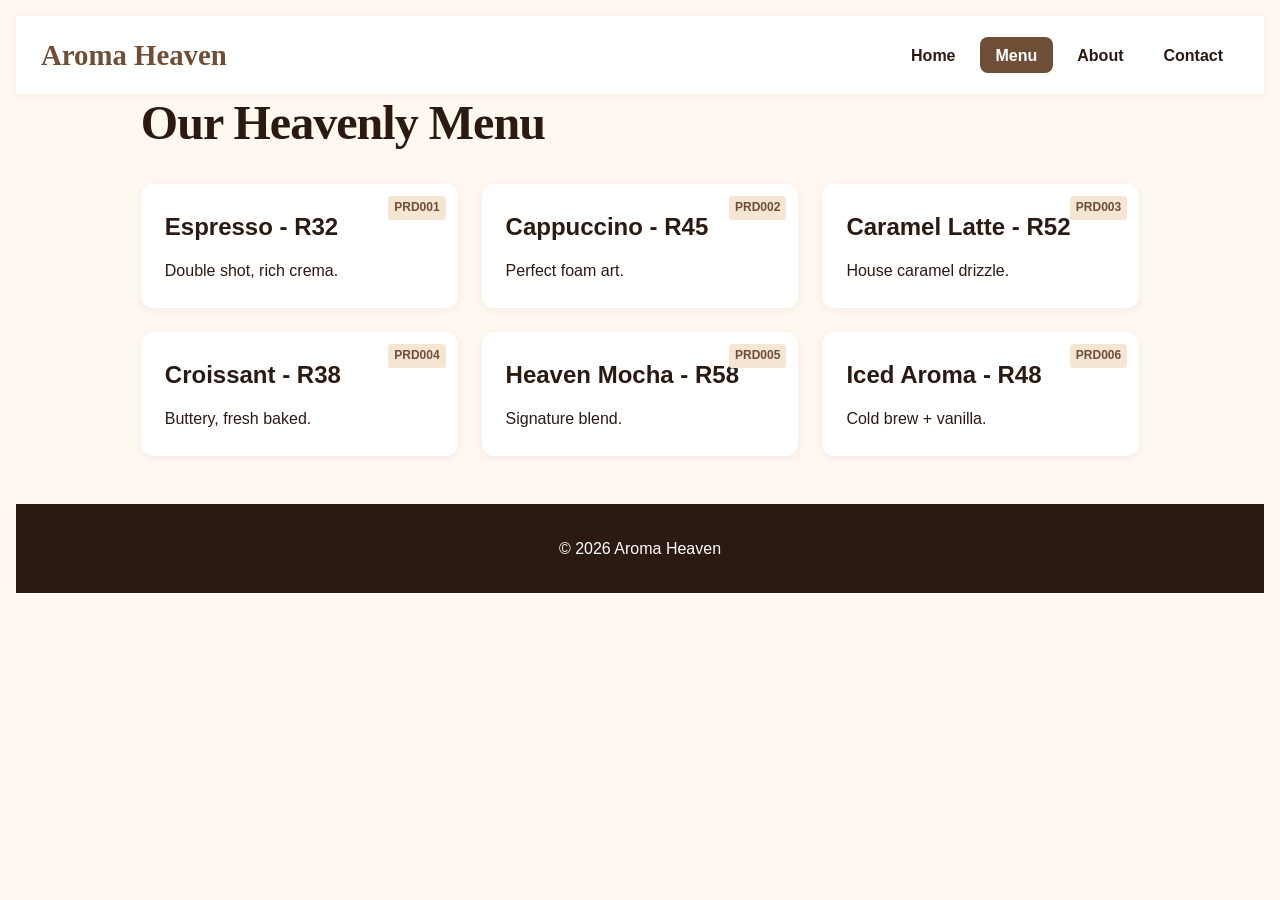
<file: menu.html>
<!DOCTYPE html>
<html lang="en">
<head><meta charset="UTF-8"><meta name="viewport" content="width=device-width, initial-scale=1.0"><title>Aroma Heaven | Menu</title><link rel="stylesheet" href="css/style.css"></head>
<body>
<header class="header"><nav class="navbar"><div class="logo">Aroma Heaven</div><ul class="nav-links"><li><a href="index.html">Home</a></li><li><a href="menu.html" class="active">Menu</a></li><li><a href="about.html">About</a></li><li><a href="contact.html">Contact</a></li></ul><button class="hamburger">☰</button></nav></header>
<main class="container"><h1>Our Heavenly Menu</h1><div class="features">
<div class="card"><span class="product-code">PRD001</span><h2>Espresso - R32</h2><p>Double shot, rich crema.</p></div>
<div class="card"><span class="product-code">PRD002</span><h2>Cappuccino - R45</h2><p>Perfect foam art.</p></div>
<div class="card"><span class="product-code">PRD003</span><h2>Caramel Latte - R52</h2><p>House caramel drizzle.</p></div>
<div class="card"><span class="product-code">PRD004</span><h2>Croissant - R38</h2><p>Buttery, fresh baked.</p></div>
<div class="card"><span class="product-code">PRD005</span><h2>Heaven Mocha - R58</h2><p>Signature blend.</p></div>
<div class="card"><span class="product-code">PRD006</span><h2>Iced Aroma - R48</h2><p>Cold brew + vanilla.</p></div>
</div></main>
<footer class="footer"><p>&copy; 2026 Aroma Heaven</p></footer>
<script>document.querySelector('.hamburger').onclick=()=>document.querySelector('.nav-links').classList.toggle('active')</script>
</body></html>
</file>
<file: css/style.css>
*{margin:0;padding:0;box-sizing:border-box}
:root{font-size:16px;--primary:#6F4E37;--light:#FFF8F0;--dark:#2b1a12;--gap:1.5rem}
body{font-family:'Poppins',sans-serif;font-size:1rem;line-height:1.6;color:var(--dark);background:var(--light);padding:1em}
h1{font-family:'Playfair Display',serif;font-size:2.5rem;line-height:1.2;letter-spacing:-.02em;margin-bottom:.5em}
h2{font-size:1.5rem;font-weight:600;margin-bottom:.5em}
.navbar{display:flex;justify-content:space-between;align-items:center;padding:1rem 2%;background:white;box-shadow:0 2px 10px rgba(0,0,0,.05)}
.nav-links{display:flex;gap:.5rem;list-style:none}
.nav-links a{text-decoration:none;color:var(--dark);font-weight:600;padding:.6em 1em;border-radius:.5em;transition:all .3s ease}
.nav-links a:hover{background:var(--primary);color:white;transform:translateY(-2px);box-shadow:0 4px 10px rgba(111,78,55,.3)}
.nav-links a.active{background:var(--primary);color:white}
.nav-links a:focus{outline:3px solid #d7b8a0}
.logo{font-family:'Playfair Display',serif;font-size:1.8rem;font-weight:700;color:var(--primary)}
.container{width:90%;max-width:75rem;margin:0 auto}
.hero{display:grid;grid-template-columns:1fr 1fr;gap:var(--gap);align-items:center;margin:2rem 0}
.features{display:grid;grid-template-columns:repeat(3,1fr);gap:1.5rem;margin-top:2rem}
.card{background:white;padding:1.5em;border-radius:.75em;box-shadow:0 2px 8px rgba(0,0,0,.06);position:relative}
.card:hover{box-shadow:0 8px 24px rgba(0,0,0,.12)}
.product-code{font-size:.75rem;font-weight:700;color:var(--primary);background:#f5e6d3;padding:.2em .5em;border-radius:.3em;position:absolute;top:1em;right:1em}
.btn{display:inline-block;padding:.75em 1.5em;background:var(--primary);color:white;border-radius:.5em;text-decoration:none;transition:.3s;margin-right:.5em}
.btn:hover{background:#5a3d2b;transform:translateY(-2px)}
.btn-outline{border:2px solid var(--primary);padding:.7em 1.4em;border-radius:.5em;text-decoration:none;color:var(--primary)}
.btn-outline:hover{background:var(--primary);color:white}
img{width:100%;height:auto;border-radius:.5em;display:block}
.footer{text-align:center;padding:2rem;margin-top:3rem;background:var(--dark);color:white}
.hamburger{display:none;font-size:1.5rem;background:none;border:none;cursor:pointer}
.contact-form{display:flex;flex-direction:column;gap:1em;margin-top:1em;background:white;padding:1.5em;border-radius:.75em;box-shadow:0 2px 8px rgba(0,0,0,.06)}
.contact-form input,.contact-form textarea,.contact-form select{padding:.8em;border:1px solid #ccc;border-radius:.5em;font-size:1rem}
.enquiry-code-box{background:#f5e6d3;padding:.8em;border-radius:.5em;font-weight:700;color:var(--primary);border:1px dashed var(--primary)}
@media(max-width:768px){h1{font-size:2rem}.hero{grid-template-columns:1fr}.features{grid-template-columns:1fr 1fr}.nav-links{display:none;flex-direction:column;position:absolute;top:60px;right:2%;background:white;padding:1em;width:50%;box-shadow:0 4px 20px rgba(0,0,0,.1)}.nav-links.active{display:flex}.hamburger{display:block}}
@media(max-width:480px){:root{font-size:14px}.features{grid-template-columns:1fr}.container{width:95%}}
@media(min-width:1024px){.container{width:80%}h1{font-size:3rem}}
</file>
